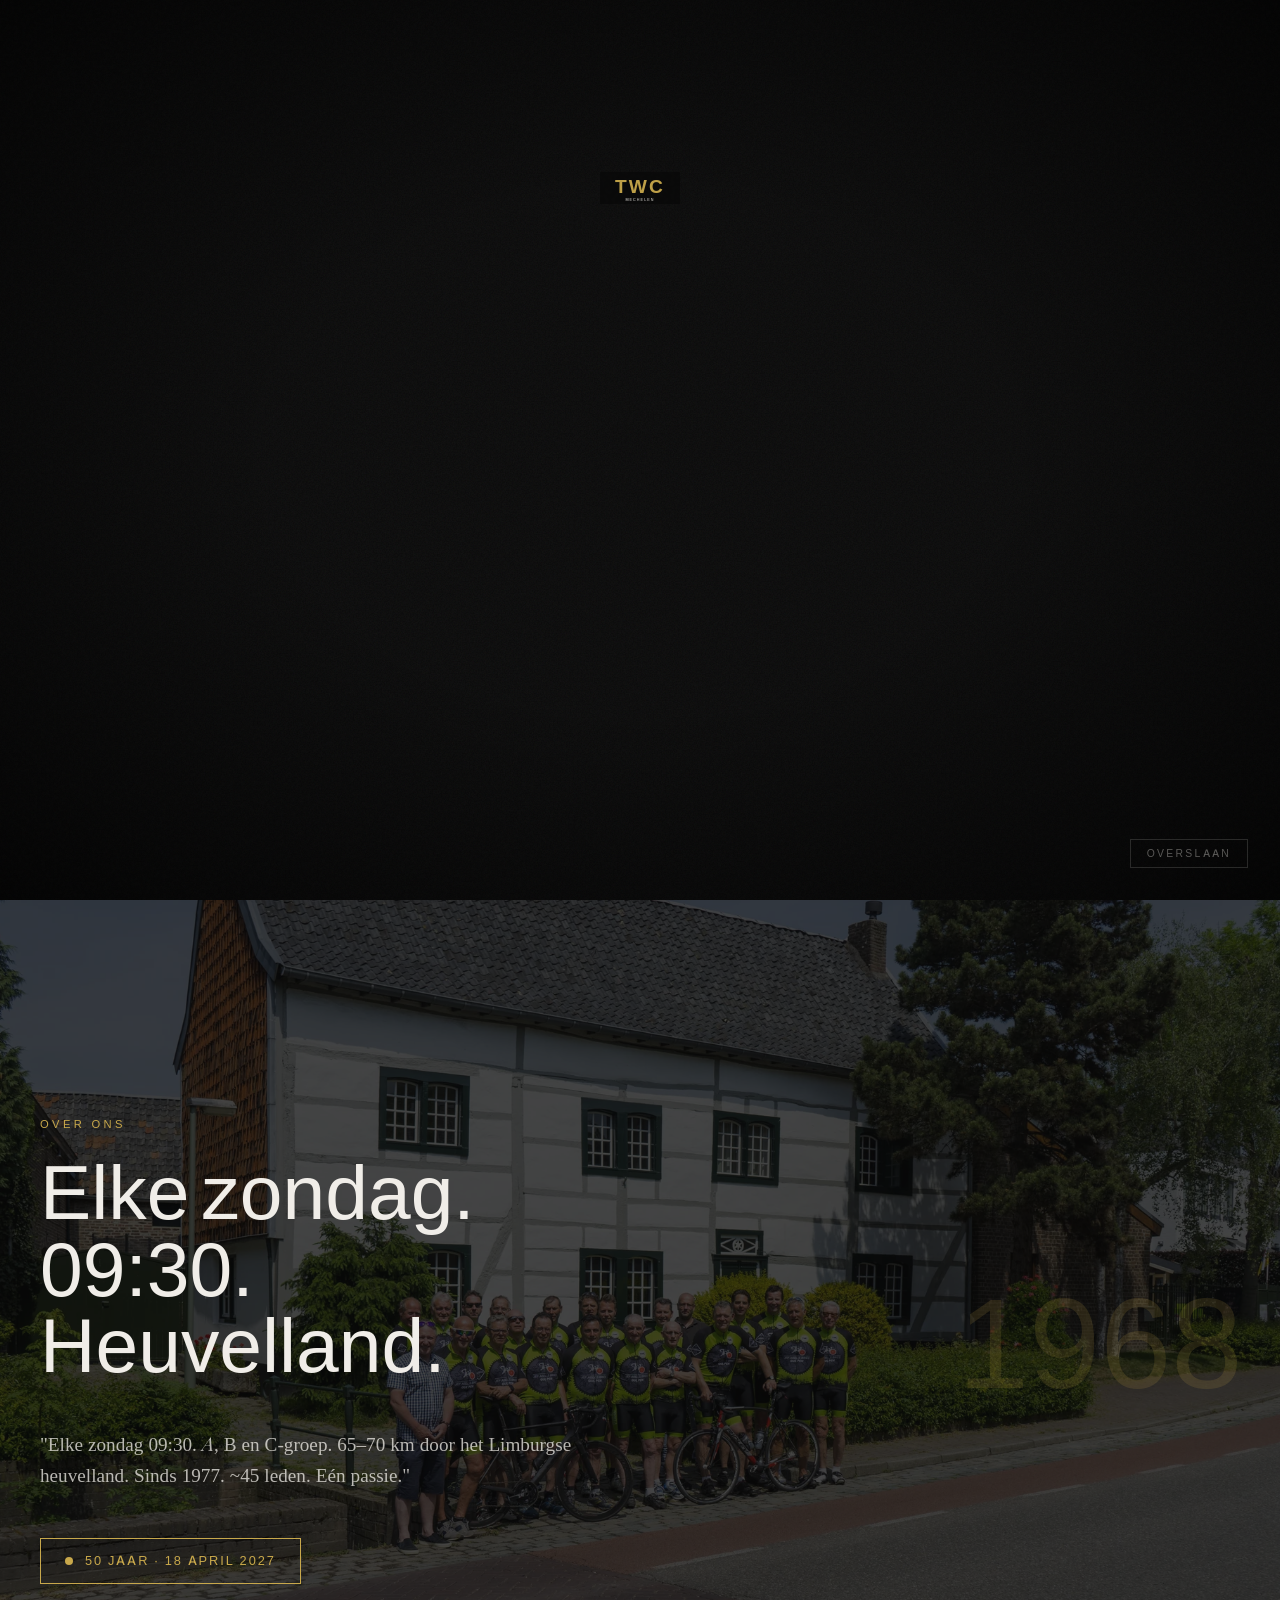
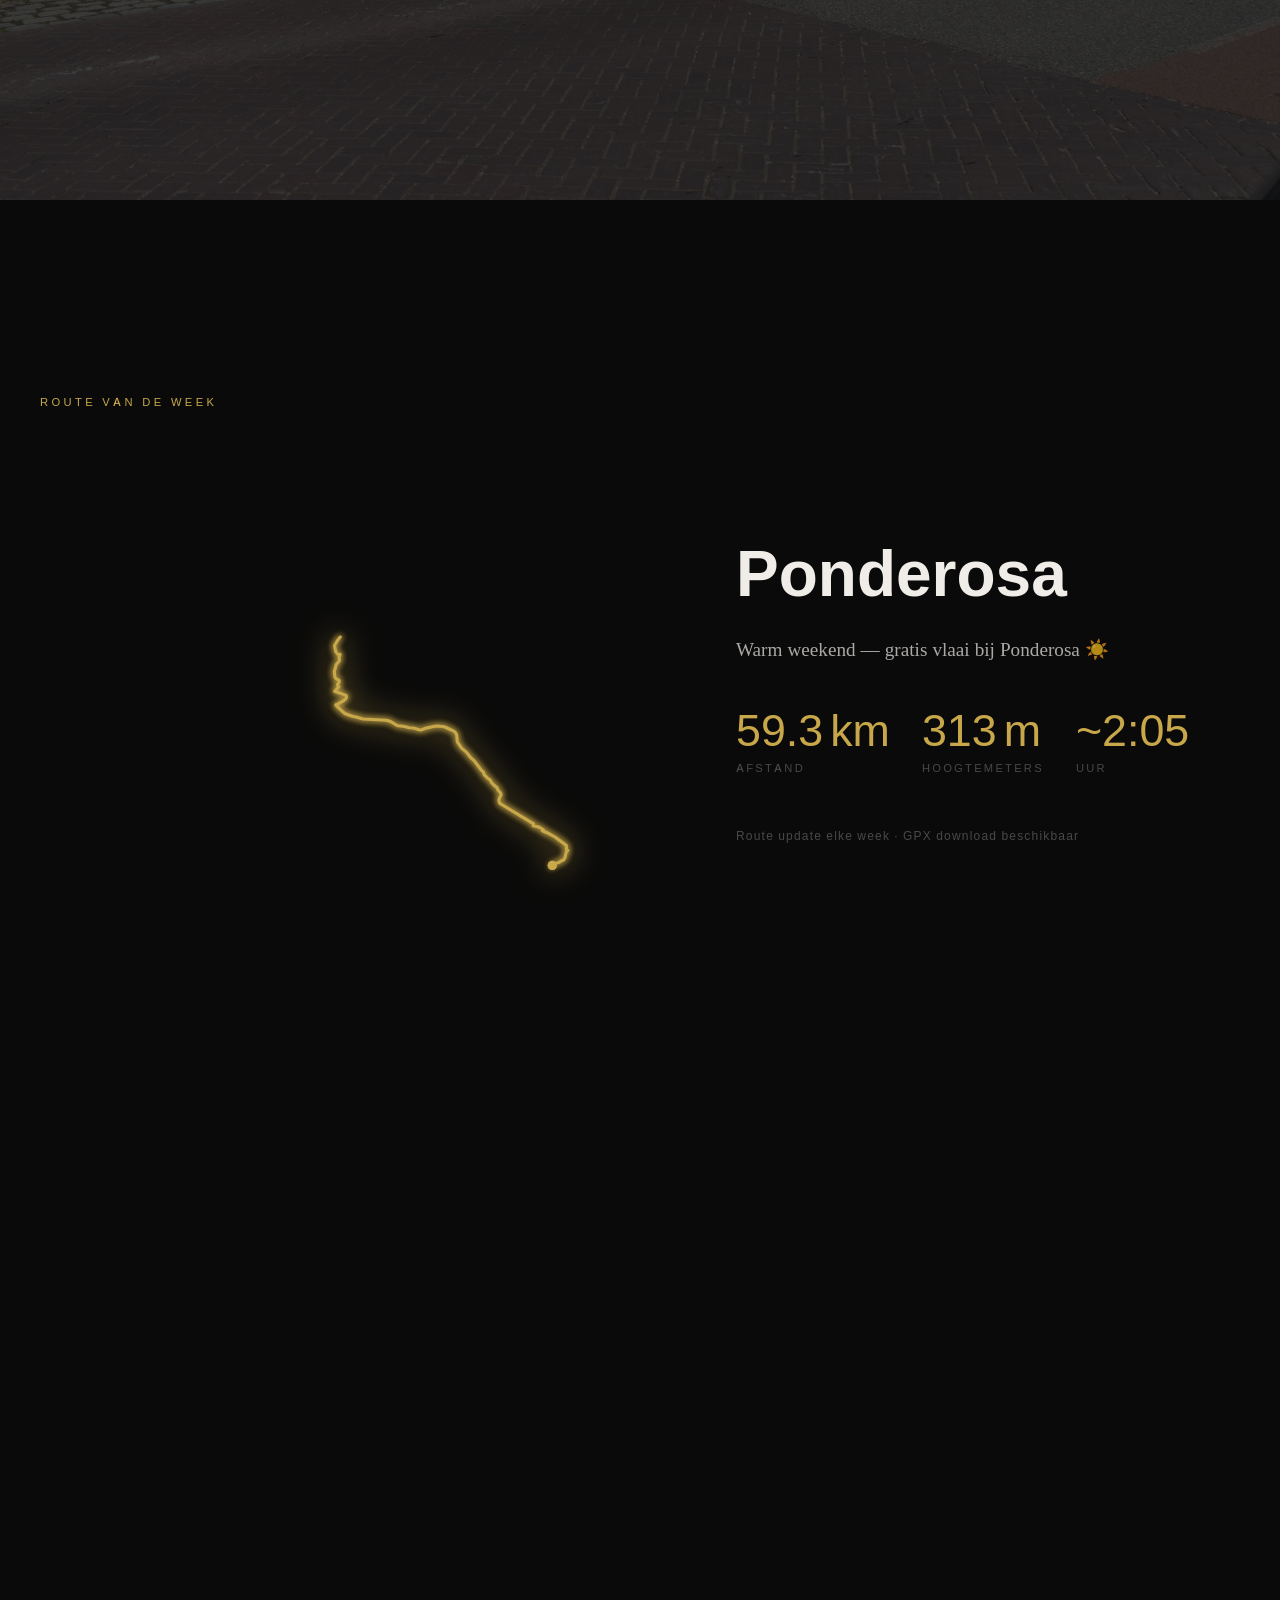
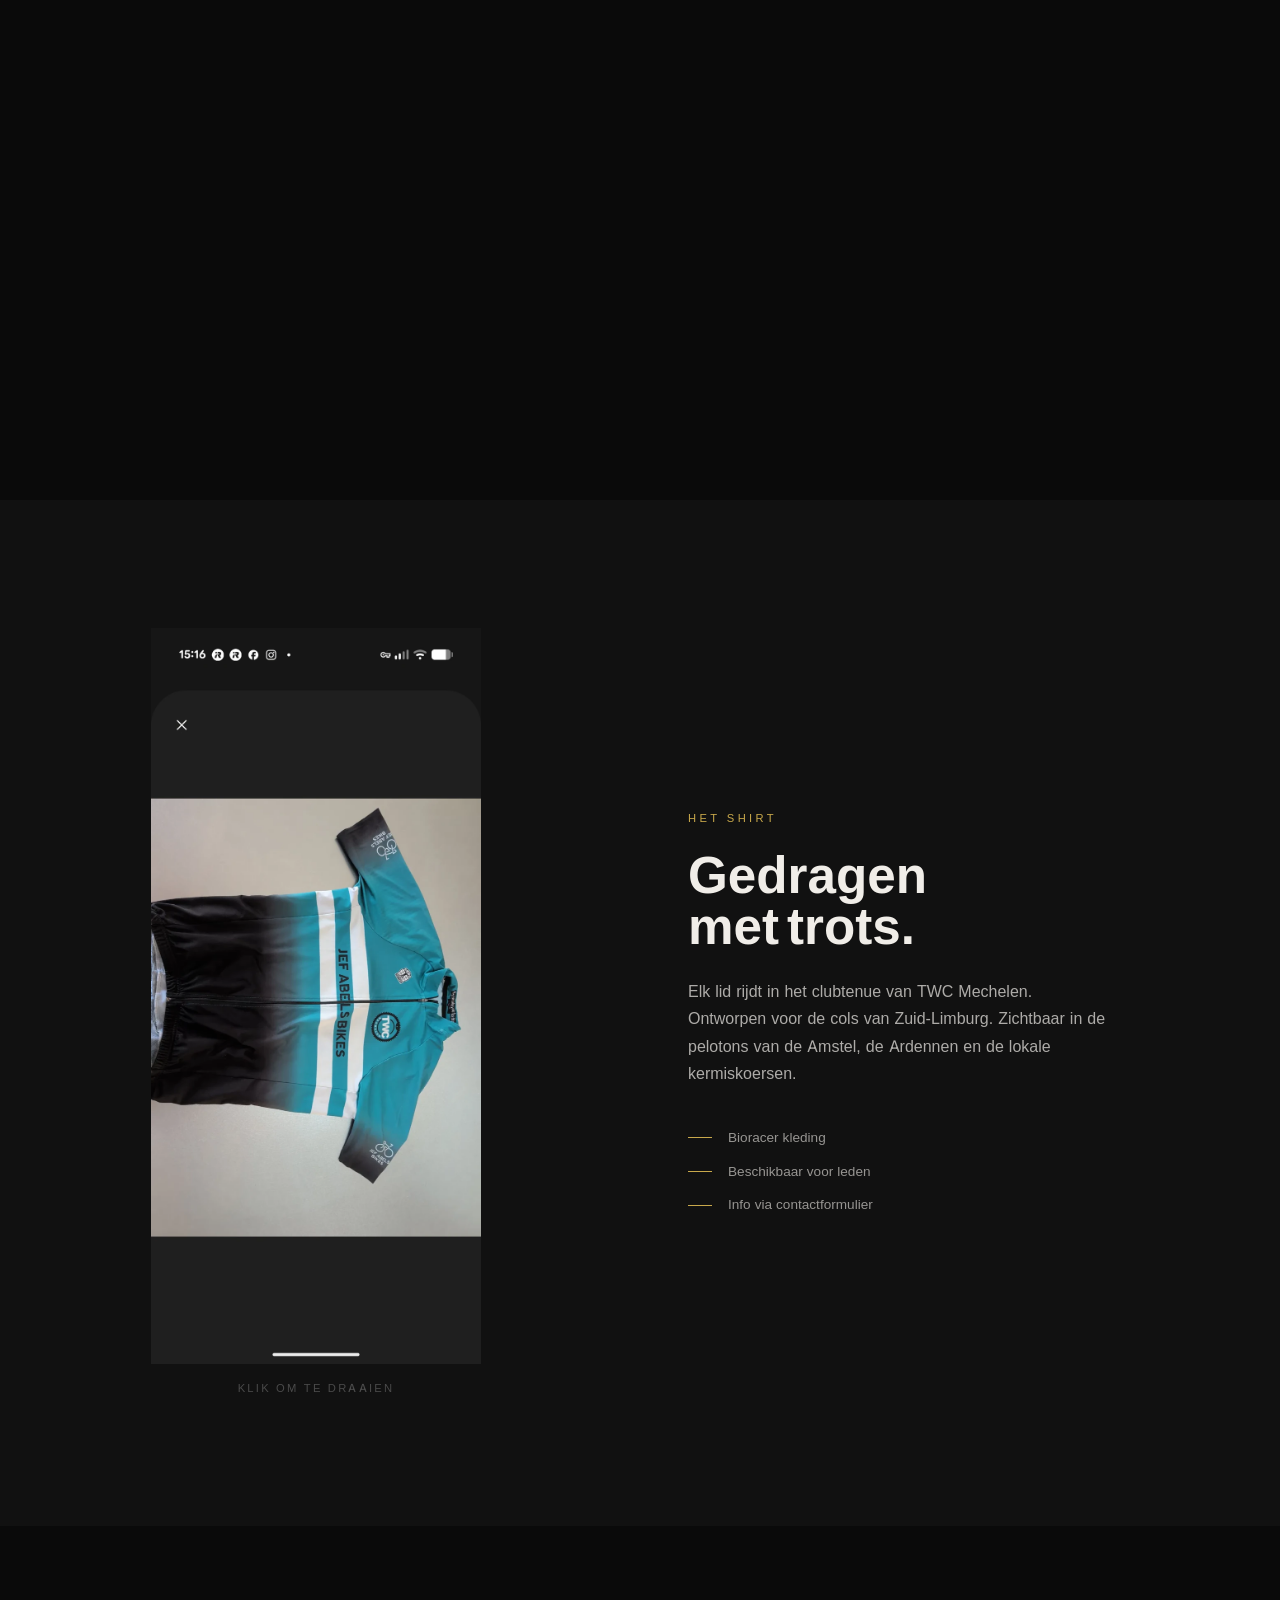
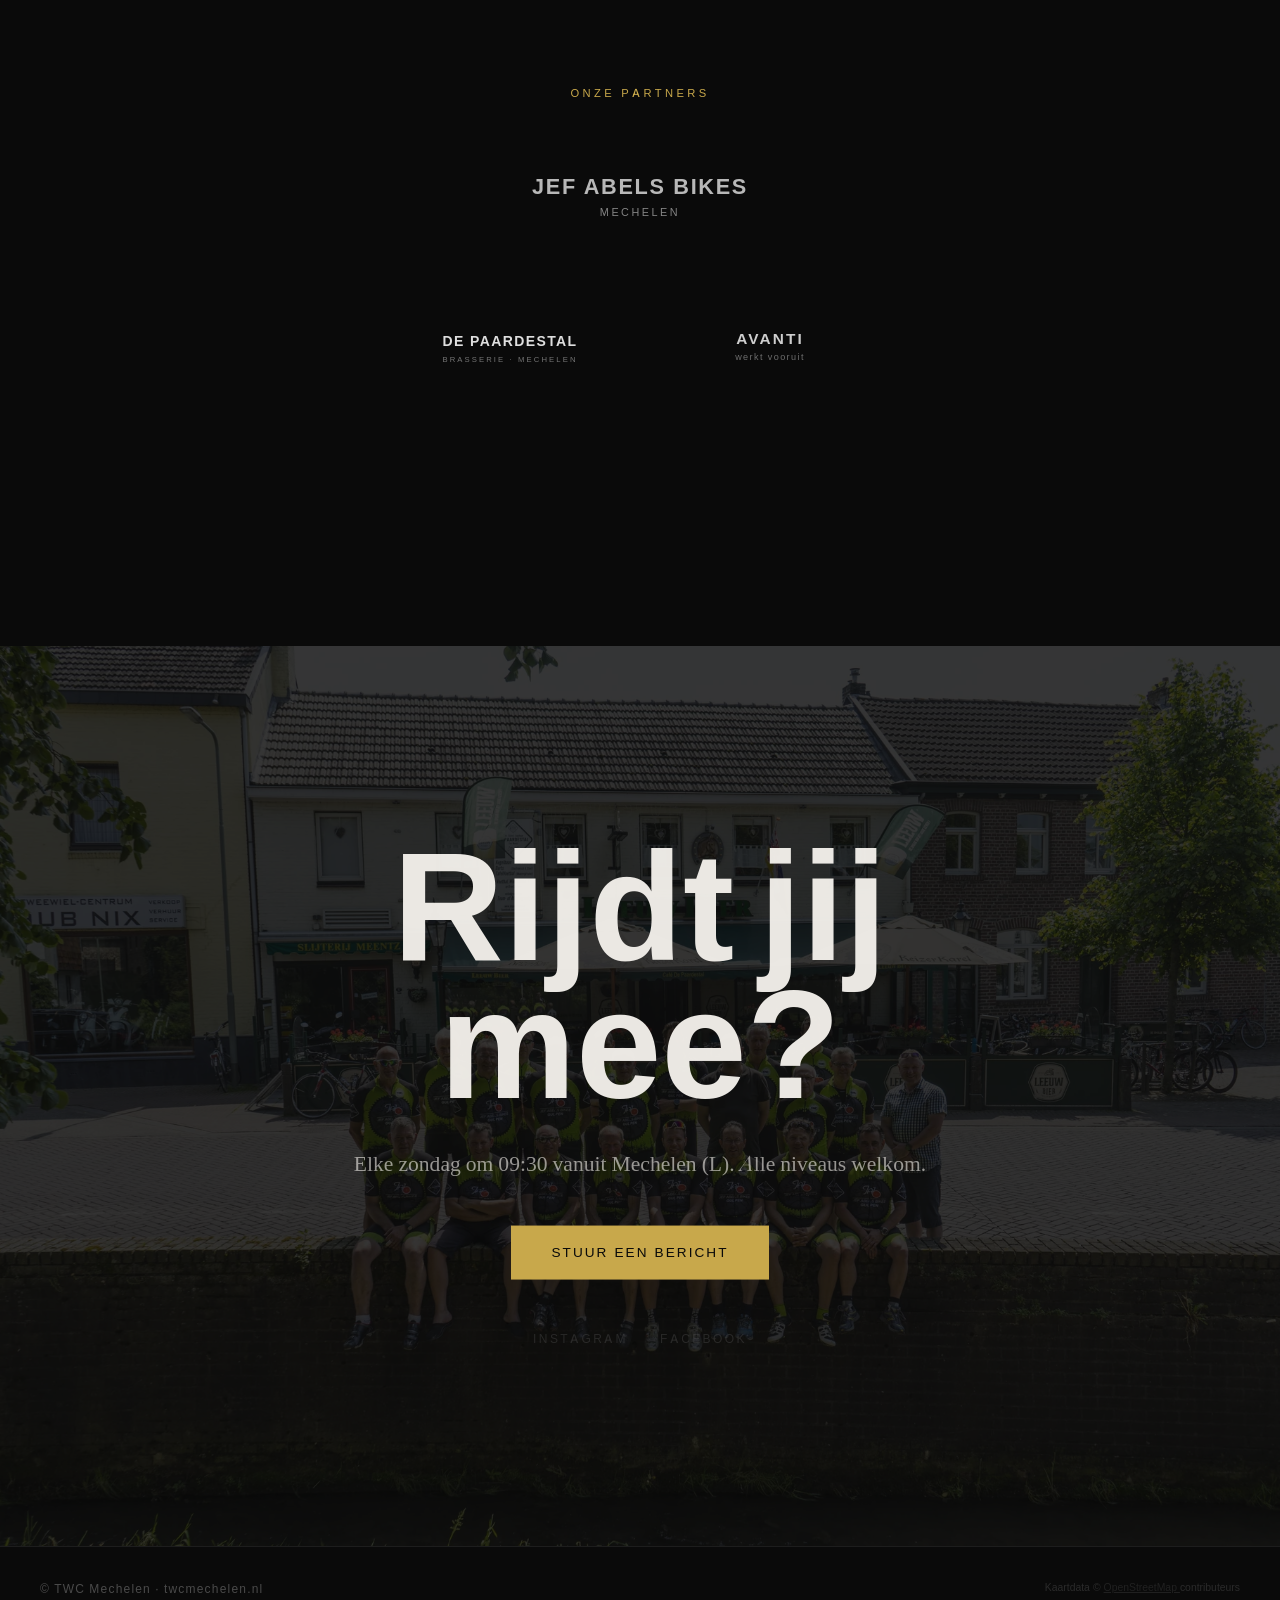
<file: index.html>
<!DOCTYPE html>
<html lang="nl">
<head>
  <meta charset="UTF-8" />
  <meta name="viewport" content="width=device-width, initial-scale=1.0" />
  <meta name="description" content="TWC Mechelen — Wielersportclub uit Zuid-Limburg. Elke zondag 09:30. Opgericht 1977. Rijdt jij mee?" />
  <meta property="og:title" content="TWC Mechelen" />
  <meta property="og:description" content="Elke zondag. 09:30. A, B en C-groep. 65–70 km door het Limburgse heuvelland. Sinds 1977." />
  <meta property="og:image" content="assets/media/hero-poster.webp" />
  <meta property="og:type" content="website" />
  <title>TWC Mechelen</title>

  <!-- Favicon (SVG inline) -->
  <link rel="icon" href="data:image/svg+xml,<svg xmlns='http://www.w3.org/2000/svg' viewBox='0 0 100 100'><rect width='100' height='100' fill='%230A0A0A'/><text y='.9em' font-size='80' x='50%' dominant-baseline='middle' text-anchor='middle' fill='%23C8A84B'>T</text></svg>" />

  <!-- Stylesheets -->
  <link rel="stylesheet" href="assets/css/style.css" />
  <link rel="stylesheet" href="assets/css/animations.css" />
</head>
<body>

  <!-- ============================================================
       INTRO OVERLAY — content zit HIER (boven hero, z-index 1000)
       ============================================================ -->
  <div id="intro-overlay" aria-hidden="true">
    <div id="intro-inner">
      <img id="intro-logo"
           src="assets/media/twc-logo.svg"
           alt=""
           width="100" height="40" />
      <div id="intro-title">
        <span id="intro-twc">TWC</span>
        <span id="intro-mechelen">MECHELEN</span>
      </div>
      <p id="intro-tagline-text">Zuid-Limburg &middot; Sinds 1977</p>
    </div>
    <button id="intro-skip" aria-label="Intro overslaan">Overslaan</button>
  </div>

  <!-- ============================================================
       SECTIE 1: HERO
       ============================================================ -->
  <section id="hero" aria-label="Hero">
    <video
      id="hero-video"
      autoplay
      muted
      loop
      playsinline
      preload="none"
      poster="assets/media/hero-poster.webp"
      aria-hidden="true"
    >
      <source src="assets/media/hero-video.mp4" type="video/mp4" />
    </video>

    <div id="hero-video-overlay"></div>

    <div id="hero-content">
      <img
        id="hero-logo"
        src="assets/media/twc-logo.svg"
        alt="TWC Mechelen logo"
        width="120"
        height="48"
      />

      <h1 class="hero-title">
        <span class="line-twc">TWC</span>
        <span class="line-mechelen">MECHELEN</span>
      </h1>

      <p class="hero-tagline">Zuid-Limburg · Sinds 1977</p>
    </div>

    <div class="hero-main-sponsor">
      Hoofdsponsor: <span>JEF ABELS BIKES</span>
    </div>

    <div class="scroll-indicator" aria-hidden="true">
      <span>Scroll</span>
      <div class="scroll-chevron"></div>
    </div>
  </section>

  <!-- ============================================================
       SECTIE 2: OVER ONS
       ============================================================ -->
  <section id="over-ons" aria-label="Over ons">
    <div class="over-ons-bg" role="img" aria-label="TWC Mechelen in actie"></div>

    <div class="over-ons-inner">
      <p class="section-label">Over ons</p>

      <div class="over-ons-text-lines" aria-hidden="true">
        <span class="text-line">Elke zondag.</span>
        <span class="text-line">09:30.</span>
        <span class="text-line">Heuvelland.</span>
      </div>

      <p class="over-ons-copy">
        "Elke zondag 09:30. A, B en C-groep. 65–70 km door het Limburgse heuvelland.
        Sinds 1977. ~45 leden. Eén passie."
      </p>

      <div class="jubileum-badge">
        <span class="badge-pulse" aria-hidden="true"></span>
        50 jaar · 18 april 2027
      </div>

      <span class="counter-1977" aria-hidden="true">1977</span>
    </div>
  </section>

  <!-- ============================================================
       SECTIE 3: DE ROUTE
       ============================================================ -->
  <section id="de-route" aria-label="Route van de week">
    <div class="route-inner">
      <div class="route-left">
        <p class="section-label">Route van de week</p>
        <div class="route-svg-container" role="img" aria-label="Routekaart">
          <p style="color:var(--color-muted);font-size:0.8rem;padding:1rem">
            Route wordt geladen&hellip;
          </p>
        </div>
      </div>

      <div class="route-right">
        <h2 class="route-naam">&ndash;</h2>
        <p class="route-vibe">&ndash;</p>

        <div class="route-stats">
          <div class="stat-item">
            <span class="stat-value stat-km">&ndash;</span>
            <span class="stat-label">Afstand</span>
          </div>
          <div class="stat-item">
            <span class="stat-value stat-hoogte">&ndash;</span>
            <span class="stat-label">Hoogtemeters</span>
          </div>
          <div class="stat-item">
            <span class="stat-value">~2:05</span>
            <span class="stat-label">Uur</span>
          </div>
        </div>

        <p class="route-update-info">
          Route update elke week &middot; GPX download beschikbaar
        </p>
      </div>
    </div>
  </section>

  <!-- ============================================================
       SECTIE 4: HET SHIRT
       ============================================================ -->
  <section id="het-shirt" aria-label="Het shirt">
    <div class="shirt-inner">
      <div class="shirt-visual">
        <div class="shirt-card" role="button" aria-label="Klik om shirt om te draaien" tabindex="0">
          <div class="shirt-face">
            <picture>
              <source srcset="assets/media/jersey-front.webp" type="image/webp" />
              <img
                src="assets/media/jersey-front.png"
                alt="TWC Mechelen shirt voorkant"
                loading="lazy"
              />
            </picture>
          </div>
          <div class="shirt-back">
            <picture>
              <source srcset="assets/media/jersey-back.webp" type="image/webp" />
              <img
                src="assets/media/jersey-back.png"
                alt="TWC Mechelen shirt achterkant"
                loading="lazy"
              />
            </picture>
          </div>
        </div>
        <p class="shirt-flip-hint">Klik om te draaien</p>
      </div>

      <div class="shirt-right">
        <p class="section-label">Het shirt</p>
        <h2 class="shirt-title">Gedragen<br />met trots.</h2>
        <p class="shirt-copy">
          Elk lid rijdt in het clubtenue van TWC Mechelen. Ontworpen voor de cols
          van Zuid-Limburg. Zichtbaar in de pelotons van de Amstel, de Ardennen
          en de lokale kermiskoersen.
        </p>
        <div class="shirt-detail">
          <span class="shirt-detail-item">Bioracer kleding</span>
          <span class="shirt-detail-item">Beschikbaar voor leden</span>
          <span class="shirt-detail-item">Info via contactformulier</span>
        </div>
      </div>
    </div>
  </section>

  <!-- ============================================================
       SECTIE 5: SPONSORS
       ============================================================ -->
  <section id="sponsors" aria-label="Sponsors">
    <div class="sponsors-inner">
      <p class="section-label" style="text-align:center;margin-bottom:3rem">
        Onze partners
      </p>

      <!-- Gold tier -->
      <div class="sponsors-gold">
        <a
          href="#"
          class="sponsor-item sponsor-gold-item"
          aria-label="Jef Abels Bikes — hoofdsponsor"
          target="_blank"
          rel="noopener noreferrer"
        >
          <img
            src="assets/media/sponsor-gold.svg"
            alt="Jef Abels Bikes"
            width="300"
            height="90"
            loading="lazy"
          />
          <span class="sponsor-tooltip">Fietsenspeciaalzaak &middot; Mechelen</span>
        </a>
      </div>

      <!-- Silver tier -->
      <div class="sponsors-silver">
        <a
          href="#"
          class="sponsor-item sponsor-silver-item"
          aria-label="De Paardestal"
          target="_blank"
          rel="noopener noreferrer"
        >
          <img
            src="assets/media/sponsor-silver-1.svg"
            alt="De Paardestal"
            width="200"
            height="70"
            loading="lazy"
          />
          <span class="sponsor-tooltip">Brasserie &middot; Mechelen</span>
        </a>

        <a
          href="#"
          class="sponsor-item sponsor-silver-item"
          aria-label="Avanti werkt vooruit"
          target="_blank"
          rel="noopener noreferrer"
        >
          <img
            src="assets/media/sponsor-silver-2.svg"
            alt="Avanti werkt vooruit"
            width="200"
            height="70"
            loading="lazy"
          />
          <span class="sponsor-tooltip">Avanti werkt vooruit</span>
        </a>
      </div>
    </div>
  </section>

  <!-- ============================================================
       SECTIE 6: CONTACT / MEEDOEN
       ============================================================ -->
  <section id="contact" aria-label="Meedoen">
    <div class="contact-bg" role="img" aria-label="TWC Mechelen groepsfoto"></div>

    <div class="contact-inner">
      <h2 class="contact-headline">Rijdt jij<br />mee?</h2>

      <p class="contact-sub">
        Elke zondag om 09:30 vanuit Mechelen (L). Alle niveaus welkom.
      </p>

      <a
        href="mailto:info@twcmechelen.nl"
        class="contact-cta"
        aria-label="Stuur ons een e-mail"
      >
        Stuur een bericht
      </a>

      <div class="contact-socials">
        <a
          href="https://www.instagram.com/twc_mechelen"
          class="social-link"
          target="_blank"
          rel="noopener noreferrer"
          aria-label="TWC Mechelen op Instagram"
        >
          Instagram
        </a>
        <a
          href="https://www.facebook.com/twcmechelen"
          class="social-link"
          target="_blank"
          rel="noopener noreferrer"
          aria-label="TWC Mechelen op Facebook"
        >
          Facebook
        </a>
      </div>
    </div>
  </section>

  <!-- ============================================================
       FOOTER
       ============================================================ -->
  <footer>
    <div class="footer-inner">
      <span class="footer-copy">&copy; TWC Mechelen &middot; twcmechelen.nl</span>
      <span class="footer-osm">
        Kaartdata &copy;
        <a href="https://www.openstreetmap.org/copyright" target="_blank" rel="noopener">
          OpenStreetMap
        </a>
        contributeurs
      </span>
    </div>
  </footer>

  <!-- ============================================================
       SCRIPTS — volgorde per SKILL.md
       ============================================================ -->
  <script src="assets/vendor/lenis.min.js"></script>
  <script src="assets/vendor/gsap.min.js"></script>
  <script src="assets/vendor/ScrollTrigger.min.js"></script>
  <script src="assets/js/intro.js"></script>
  <script src="assets/js/scrollmap.js"></script>
  <script src="assets/js/main.js"></script>

</body>
</html>
</file>
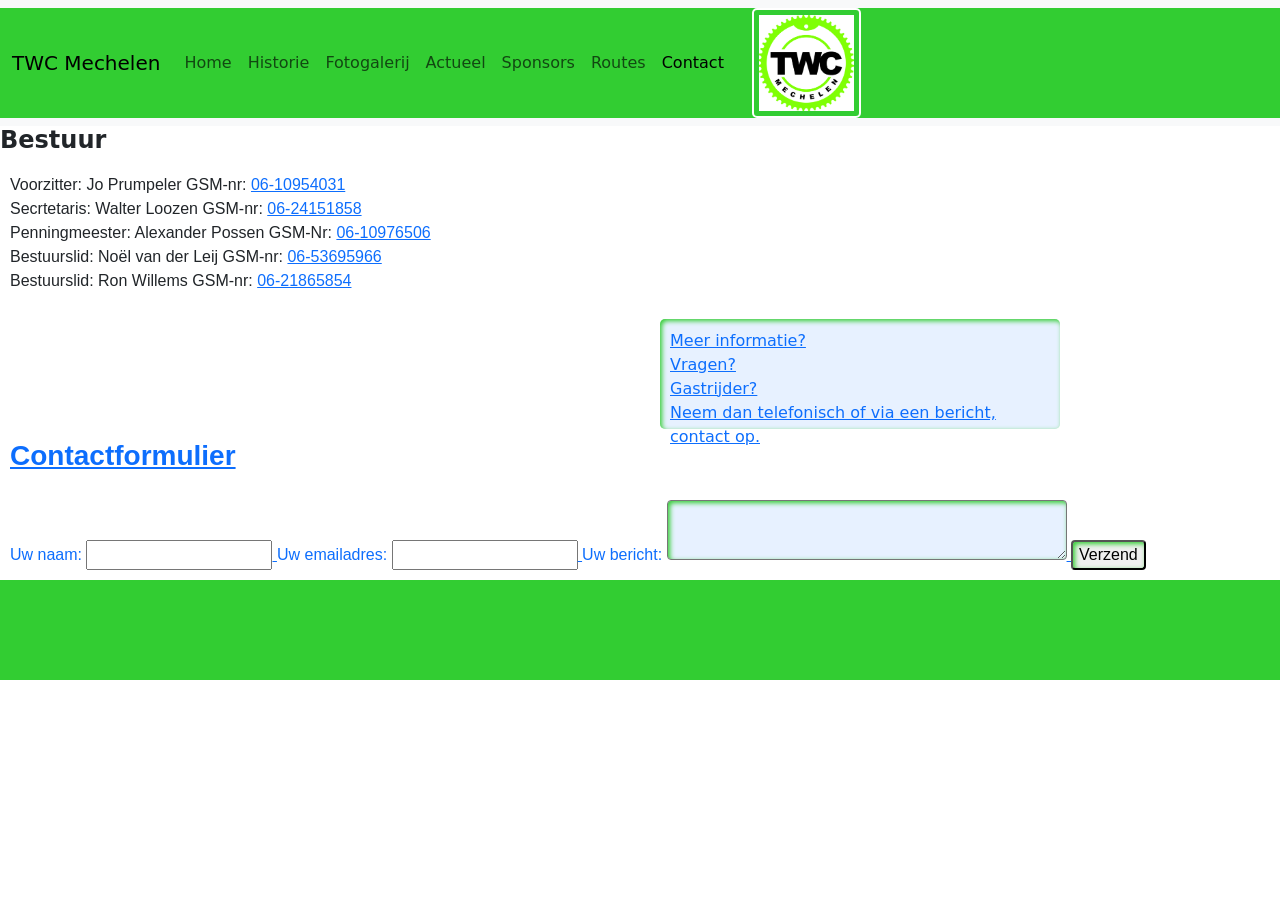
<file: contact.html>
<!doctype html>
<html lang="nl">

<head>
  <!-- Required meta tags -->
  <meta charset="utf-8">
  <meta name="viewport" content="width=device-width, initial-scale=1">

  <!-- Bootstrap CSS -->
  <link href="https://cdn.jsdelivr.net/npm/bootstrap@5.0.2/dist/css/bootstrap.min.css" rel="stylesheet"
    integrity="sha384-EVSTQN3/azprG1Anm3QDgpJLIm9Nao0Yz1ztcQTwFspd3yD65VohhpuuCOmLASjC" crossorigin="anonymous">
  <style>
    .h3 {
      font-family: 'Gill Sans', sans-serif;
      padding: 10px;
    }

    img {
      float: left;
      margin-left: 20px;
      width: 55%;
      border-radius: 5px;
      border: 2px solid white;
      padding: 5px;
    }

    .p {
      font-family: 'Gill Sans', sans-serif;
      font-size: 16px;
      padding: 10px;
    }

    form {
      font-family: 'Gill Sans', sans-serif;
      font-size: 16px;
      padding: 10px;
    }

    /* Animatiecodes */
    @keyframes beweging {
      0% {
        left: 0px;
      }

      100% {
        left: 660px;
        background-color: #e7f1ff;
      }
    }

    #discobal {
      width: 400px;
      height: 110px;
      padding: 10px;
      border-radius: 5px;
      background: limegreen;
      position: relative;
      animation-name: beweging;
      animation-duration: 10s;
      animation-iteration-count: 1;
      animation-delay: 5s;
      animation-fill-mode: forwards;
      box-sizing: border-box;
      box-shadow: inset 2px 2px 5px limegreen;
    }

    input[type="text"],
    textarea,
    select,
    button {
      border-radius: 4px;
      box-sizing: border-box;
      box-shadow: inset 2px 2px 5px limegreen;
    }

    textarea {
      width: 400px;
      background-color: #e7f1ff;
      padding: 5px 4px;
    }

    button:active {
      background-color: limegreen;
      color: white;
      border-radius: 4px;
      box-shadow: inset 2px 2px 5px blue;
    }

    footer {
      background-color: limegreen;
      height: 100px;
      padding: 10px;
    }
  </style>
  <title>TWC Mechelen</title>
</head>

<body>
  <nav class="navbar navbar-expand-lg navbar-info bg-light">
    <div class="container-fluid" style="background-color:limegreen">
      <a class="navbar-brand" href="#">TWC Mechelen</a>
      <button class="navbar-toggler" type="button" data-bs-toggle="collapse" data-bs-target="#navbarNav"
        aria-controls="navbarNav" aria-expanded="false" aria-label="Toggle navigation">
        <span class="navbar-toggler-icon"></span>
      </button>
      <div class="collapse navbar-collapse" id="navbarNav">
        <ul class="navbar-nav">
          <li class="nav-item">
            <a class="nav-link" href="index.html">Home</a>
          </li>
          <li class="nav-item">
            <a class="nav-link" href="historie.html">Historie</a>
          </li>
          <li class="nav-item">
            <a class="nav-link" href="fotogalerij.html">Fotogalerij</a>
          </li>
          <li class="nav-item">
            <a class="nav-link" href="actueel.html">Actueel</a>
          </li>
          <li class="nav-item">
            <a class="nav-link" href="sponsors.html">Sponsors</a>
          </li>
          <li class="nav-item">
            <a class="nav-link" href="routes.html">Routes</a>
          </li>
          <li class="nav-item">
            <a class="nav-link active" aria-current="page" href="contact.html">Contact</a>
          </li>
        </ul>
        <img src="Logo TWC 2017.jpg" alt="logo" style="width: 10%;">
      </div>
    </div>
  </nav>
  <h4 class="h4"><b>Bestuur</b></h4>
  <p class="p">Voorzitter: Jo Prumpeler GSM-nr: <a href="tel:+31610954031">06-10954031</a><br>
    Secrtetaris: Walter Loozen GSM-nr: <a href="tel:+31624151858">06-24151858</a><br>
    Penningmeester: Alexander Possen GSM-Nr: <a href="tel:+31610976506">06-10976506</a><br>
    Bestuurslid: Noël van der Leij GSM-nr: <a href="tel:+31653695966">06-53695966</a><br>
    Bestuurslid: Ron Willems GSM-nr: <a href="tel:+316218655854">06-21865854</p>
  <div id="discobal">
    <p>Meer informatie?<br>Vragen?<br>Gastrijder?<br>Neem dan telefonisch of via een bericht, contact op.</p>
  </div>
  <h3 class="h3"><b>Contactformulier</b></h3>
  <form id="contactform" action="https://formspree.io/f/xdovnrbo" method="POST">
    <label>
      Uw naam:
      <input type="naam" name="naam">
    </label>
    <label>
      Uw emailadres:
      <input type="email" name="email">
    </label>
    <input type="hidden" name="_subject" value="Website contact" />
    <label>
      Uw bericht:
      <textarea name="bericht"></textarea>
    </label>
    <input type="text" name="_gotcha" style="display:none" />
    <button type="submit">Verzend</button>
  </form>
  <footer></footer>
  <!-- Option 1: Bootstrap Bundle with Popper -->
  <script src="https://cdn.jsdelivr.net/npm/bootstrap@5.0.2/dist/js/bootstrap.bundle.min.js"
    integrity="sha384-MrcW6ZMFYlzcLA8Nl+NtUVF0sA7MsXsP1UyJoMp4YLEuNSfAP+JcXn/tWtIaxVXM"
    crossorigin="anonymous"></script>
</body>

</html>
</file>
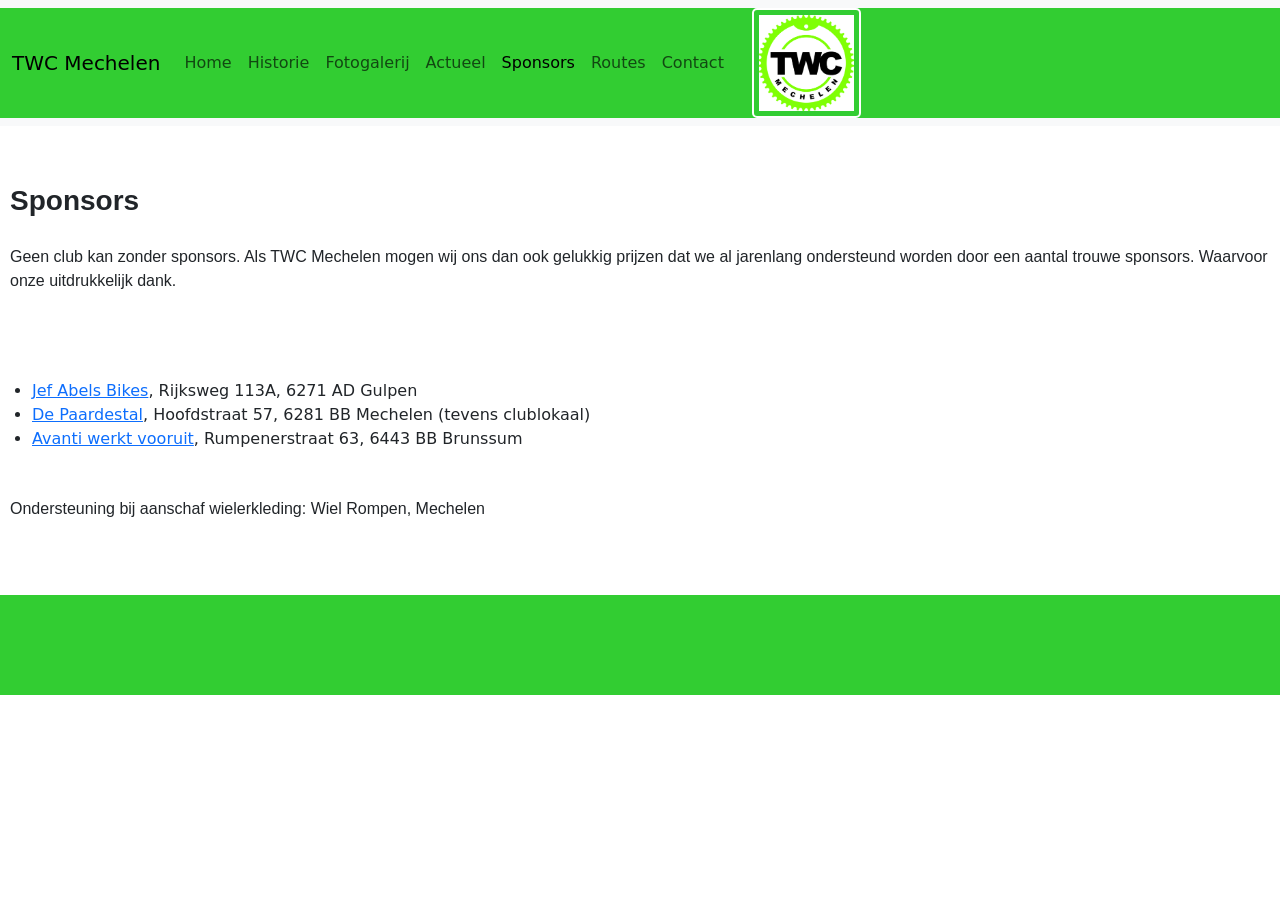
<file: sponsors.html>
<!doctype html>
<html lang="nl">
  <head>
    <!-- Required meta tags -->
    <meta charset="utf-8">
    <meta name="viewport" content="width=device-width, initial-scale=1">

    <!-- Bootstrap CSS -->
    <link href="https://cdn.jsdelivr.net/npm/bootstrap@5.0.2/dist/css/bootstrap.min.css" rel="stylesheet" integrity="sha384-EVSTQN3/azprG1Anm3QDgpJLIm9Nao0Yz1ztcQTwFspd3yD65VohhpuuCOmLASjC" crossorigin="anonymous">
    <style>
 h3{ 
   font-family: 'Gill Sans', sans-serif;
   padding: 10px;
    }
    img{
   float: left;
    margin-left: 20px;
    width: 55%;
    border-radius: 5px;
    border: 2px solid white;
    padding: 5px;
    }
  p{
    font-family: 'Gill Sans', sans-serif;
    font-size: 16px;
    padding: 10px;
  } 
    footer{
      background-color: limegreen;
      height: 100px;
      padding: 10px;
    }
    </style>
    <title>TWC Mechelen</title>
  </head>
  <body>
    <nav class="navbar navbar-expand-lg navbar-info bg-light">
      <div class="container-fluid"  style="background-color:limegreen">
<a class="navbar-brand" href="#">TWC Mechelen</a>
<button
class="navbar-toggler"
type="button"
data-bs-toggle="collapse"
data-bs-target="#navbarNav"
aria-controls="navbarNav"
aria-expanded="false"
aria-label="Toggle navigation">
<span class="navbar-toggler-icon"></span>
</button>
<div class="collapse navbar-collapse" id="navbarNav">
<ul class="navbar-nav">
<li class="nav-item">
<a class="nav-link" href="index.html">Home</a>
</li> 
<li class="nav-item">
<a class="nav-link" href="historie.html">Historie</a>
</li>
<li class="nav-item">
<a class="nav-link" href="fotogalerij.html">Fotogalerij</a>
</li>
<li class="nav-item">
<a class="nav-link" href="actueel.html">Actueel</a>
</li>
<li class="nav-item">  
<a class="nav-link active" aria-current="page" href="sponsors.html">Sponsors</a>
</li>
<li class="nav-item">
<a class="nav-link" href="routes.html">Routes</a>
</li>
<li class="nav-item">
<a class="nav-link" href="contact.html">Contact</a>
</li>
</ul>
<img src="Logo TWC 2017.jpg" alt="logo" style="width: 10%;">
</div>
</div>
</nav>  
<br>
<br>
<h3><b>Sponsors</b></h3>
<p>Geen club kan zonder sponsors. Als TWC Mechelen mogen wij ons dan ook gelukkig prijzen dat we al jarenlang ondersteund worden door een aantal trouwe sponsors.
   Waarvoor onze uitdrukkelijk dank.
</p>
<br>
<ul>
<p>
<li>
<a href="https://www.jefabelsbikes.nl/">Jef Abels Bikes</a>, Rijksweg 113A, 6271 AD Gulpen
</li>
<li>
<a href ="https://depaardestal.nl/">De Paardestal</a>, Hoofdstraat 57, 6281 BB Mechelen (tevens clublokaal)
</li>
<li>
<a href="https://avantiwerkt.nl/">Avanti werkt vooruit</a>, Rumpenerstraat 63, 6443 BB Brunssum
</li></P>
</ul>
<p>Ondersteuning bij aanschaf wielerkleding: Wiel Rompen, Mechelen</p>   
<br>
<br>
<footer></footer>
<!-- Option 1: Bootstrap Bundle with Popper -->
<script src="https://cdn.jsdelivr.net/npm/bootstrap@5.0.2/dist/js/bootstrap.bundle.min.js" integrity="sha384-MrcW6ZMFYlzcLA8Nl+NtUVF0sA7MsXsP1UyJoMp4YLEuNSfAP+JcXn/tWtIaxVXM" crossorigin="anonymous"></script>
</body>
</html>
</file>
<file: assets/css/style.css>
/* ============================================================
   TWC MECHELEN — MAIN STYLESHEET
   Apex Velodrome design system — dark, cinematic, gold
   ============================================================ */

/* --- Fonts (self-hosted) --- */
@font-face {
  font-family: 'Bebas Neue';
  src: url('../fonts/BebasNeue-Regular.woff2') format('woff2');
  font-weight: 400;
  font-display: swap;
}

@font-face {
  font-family: 'Inter';
  src: url('../fonts/Inter-Regular.woff2') format('woff2');
  font-weight: 400;
  font-display: swap;
}

@font-face {
  font-family: 'Inter';
  src: url('../fonts/Inter-Medium.woff2') format('woff2');
  font-weight: 500;
  font-display: swap;
}

@font-face {
  font-family: 'Playfair Display';
  src: url('../fonts/PlayfairDisplay-Italic.woff2') format('woff2');
  font-weight: 400;
  font-style: italic;
  font-display: swap;
}

/* --- CSS Custom Properties --- */
:root {
  --color-black:  #0A0A0A;
  --color-dark:   #111111;
  --color-accent: #C8A84B;
  --color-white:  #F0EDE8;
  --color-muted:  #4A4A4A;
  --color-glow:   rgba(200, 168, 75, 0.4);

  --font-display: 'Bebas Neue', sans-serif;
  --font-body:    'Inter', sans-serif;
  --font-accent:  'Playfair Display', serif;

  --section-pad: clamp(80px, 10vw, 160px);
  --max-width:   1200px;
}

/* --- Reset --- */
*, *::before, *::after {
  box-sizing: border-box;
  margin: 0;
  padding: 0;
}

html {
  scroll-behavior: auto; /* Lenis handles smooth scroll */
}

body {
  background-color: var(--color-black);
  color: var(--color-white);
  font-family: var(--font-body);
  font-size: 1rem;
  line-height: 1.6;
  overflow-x: hidden;
}

img, video {
  display: block;
  max-width: 100%;
}

a {
  color: inherit;
  text-decoration: none;
}

/* --- Grain overlay (global) --- */
body::before {
  content: '';
  position: fixed;
  inset: 0;
  background-image: url("data:image/svg+xml,%3Csvg viewBox='0 0 256 256' xmlns='http://www.w3.org/2000/svg'%3E%3Cfilter id='noise'%3E%3CfeTurbulence type='fractalNoise' baseFrequency='0.9' numOctaves='4' stitchTiles='stitch'/%3E%3C/filter%3E%3Crect width='100%25' height='100%25' filter='url(%23noise)' opacity='0.04'/%3E%3C/svg%3E");
  pointer-events: none;
  z-index: 9999;
  opacity: 0.35;
}

/* ============================================================
   SECTION 1: HERO
   ============================================================ */
#hero {
  position: relative;
  height: 100vh;
  min-height: 600px;
  overflow: hidden;
  display: flex;
  align-items: center;
  justify-content: center;
}

#hero-video {
  position: absolute;
  inset: 0;
  width: 100%;
  height: 100%;
  object-fit: cover;
  z-index: 0;
}

#hero-video-overlay {
  position: absolute;
  inset: 0;
  background: linear-gradient(
    to bottom,
    rgba(10,10,10,0.3) 0%,
    rgba(10,10,10,0.15) 50%,
    rgba(10,10,10,0.7) 100%
  );
  z-index: 1;
}

#hero-content {
  position: relative;
  z-index: 2;
  text-align: center;
  padding: 0 1.5rem;
}

#hero-logo {
  width: 120px;
  height: auto;
  margin: 0 auto 2rem;
  opacity: 0;
}

.hero-title {
  font-family: var(--font-display);
  font-size: clamp(3.5rem, 18vw, 16rem);
  line-height: 0.85;
  color: var(--color-white);
  letter-spacing: 0.02em;
  overflow: hidden;
}

.hero-title .line-twc {
  display: block;
  opacity: 0;
  transform: translateY(20px);
}

.hero-title .line-mechelen {
  display: block;
  opacity: 0;
  transform: translateX(60px);
  color: var(--color-accent);
}

.hero-tagline {
  font-family: var(--font-accent);
  font-size: clamp(1rem, 2vw, 1.4rem);
  color: var(--color-white);
  opacity: 0;
  margin-top: 1.5rem;
  letter-spacing: 0.15em;
}

.hero-main-sponsor {
  position: absolute;
  bottom: 5rem;
  left: 50%;
  transform: translateX(-50%);
  z-index: 2;
  font-family: var(--font-body);
  font-size: 0.7rem;
  font-weight: 500;
  letter-spacing: 0.2em;
  color: var(--color-muted);
  text-transform: uppercase;
  white-space: nowrap;
}

.hero-main-sponsor span {
  color: var(--color-accent);
}

/* Scroll indicator */
.scroll-indicator {
  position: absolute;
  bottom: 2rem;
  left: 50%;
  transform: translateX(-50%);
  z-index: 2;
  opacity: 0;
  display: flex;
  flex-direction: column;
  align-items: center;
  gap: 0.5rem;
}

.scroll-indicator span {
  font-size: 0.65rem;
  letter-spacing: 0.25em;
  color: var(--color-muted);
  text-transform: uppercase;
}

.scroll-chevron {
  width: 20px;
  height: 20px;
  border-right: 2px solid var(--color-accent);
  border-bottom: 2px solid var(--color-accent);
  transform: rotate(45deg);
  animation: chevron-bounce 1.6s ease-in-out infinite;
}

@keyframes chevron-bounce {
  0%, 100% { transform: rotate(45deg) translateY(0); opacity: 0.6; }
  50%       { transform: rotate(45deg) translateY(6px); opacity: 1; }
}

/* Intro overlay (shown during 8s intro, hidden after) */
#intro-overlay {
  position: fixed;
  inset: 0;
  background: var(--color-black);
  z-index: 1000;
  display: flex;
  align-items: center;
  justify-content: center;
}

/* Grain op de intro overlay */
#intro-overlay::before {
  content: '';
  position: absolute;
  inset: 0;
  background-image:
    url("data:image/svg+xml,%3Csvg xmlns='http://www.w3.org/2000/svg' width='300' height='300'%3E%3Cfilter id='n'%3E%3CfeTurbulence type='fractalNoise' baseFrequency='0.75' numOctaves='4' stitchTiles='stitch'/%3E%3C/filter%3E%3Crect width='300' height='300' filter='url(%23n)' opacity='0.08'/%3E%3C/svg%3E");
  pointer-events: none;
  opacity: 0.6;
  animation: grain-shift 0.15s steps(1) infinite;
}

@keyframes grain-shift {
  0%   { transform: translate(0,0); }
  25%  { transform: translate(-2px, 1px); }
  50%  { transform: translate(1px, -2px); }
  75%  { transform: translate(2px, 1px); }
  100% { transform: translate(-1px, 2px); }
}

/* Vignette randen */
#intro-overlay::after {
  content: '';
  position: absolute;
  inset: 0;
  background: radial-gradient(ellipse at center,
    transparent 40%,
    rgba(0,0,0,0.7) 100%);
  pointer-events: none;
}

#intro-inner {
  position: relative;
  z-index: 2;
  text-align: center;
  padding: 0 1.5rem;
}

#intro-logo {
  width: 80px;
  height: auto;
  margin: 0 auto 2.5rem;
  opacity: 0;
  transform: translateY(-16px);
}

#intro-title {
  font-family: var(--font-display);
  font-size: clamp(5rem, 18vw, 15rem);
  line-height: 0.85;
  letter-spacing: 0.02em;
}

#intro-twc {
  display: block;
  color: var(--color-white);
  opacity: 0;
  transform: translateY(30px);
}

#intro-mechelen {
  display: block;
  color: var(--color-accent);
  opacity: 0;
  transform: translateX(80px);
}

#intro-tagline-text {
  font-family: var(--font-accent);
  font-size: clamp(0.9rem, 1.8vw, 1.3rem);
  color: rgba(240, 237, 232, 0.65);
  margin-top: 1.75rem;
  letter-spacing: 0.18em;
  opacity: 0;
  transform: translateY(10px);
}

#intro-skip {
  position: absolute;
  bottom: 2rem;
  right: 2rem;
  z-index: 3;
  background: none;
  border: 1px solid rgba(240, 237, 232, 0.15);
  color: rgba(240, 237, 232, 0.35);
  padding: 0.45rem 1rem;
  font-family: var(--font-body);
  font-size: 0.65rem;
  font-weight: 500;
  letter-spacing: 0.22em;
  text-transform: uppercase;
  cursor: pointer;
  transition: color 0.3s ease, border-color 0.3s ease;
  opacity: 0;
  animation: skip-fadein 0.6s ease 2s forwards;
}

#intro-skip:hover {
  color: var(--color-white);
  border-color: rgba(240, 237, 232, 0.45);
}

@keyframes skip-fadein {
  to { opacity: 1; }
}

/* ============================================================
   SECTION 2: OVER ONS
   ============================================================ */
#over-ons {
  position: relative;
  padding: var(--section-pad) 1.5rem;
  overflow: hidden;
  min-height: 100vh;
  display: flex;
  align-items: center;
}

.over-ons-bg {
  position: absolute;
  inset: 0;
  background-image: url('../media/groepsfoto-1.webp');
  background-size: cover;
  background-position: center;
  transform-origin: center;
  will-change: transform;
}

.over-ons-bg::after {
  content: '';
  position: absolute;
  inset: 0;
  background: rgba(10, 10, 10, 0.75);
}

.over-ons-inner {
  position: relative;
  z-index: 1;
  max-width: var(--max-width);
  margin: 0 auto;
  width: 100%;
}

.section-label {
  font-family: var(--font-body);
  font-size: 0.7rem;
  font-weight: 500;
  letter-spacing: 0.3em;
  text-transform: uppercase;
  color: var(--color-accent);
  margin-bottom: 1.5rem;
  opacity: 0;
  transform: translateY(20px);
}

.over-ons-text-lines {
  overflow: hidden;
}

.text-line {
  font-family: var(--font-display);
  font-size: clamp(2.5rem, 6vw, 5rem);
  line-height: 1;
  color: var(--color-white);
  display: block;
  opacity: 0;
  transform: translateY(40px);
}

.over-ons-copy {
  max-width: 600px;
  font-family: var(--font-accent);
  font-size: clamp(1rem, 1.5vw, 1.25rem);
  color: rgba(240, 237, 232, 0.75);
  margin-top: 2.5rem;
  opacity: 0;
  transform: translateY(20px);
}

.jubileum-badge {
  display: inline-flex;
  align-items: center;
  gap: 0.75rem;
  margin-top: 3rem;
  padding: 0.75rem 1.5rem;
  border: 1px solid var(--color-accent);
  color: var(--color-accent);
  font-family: var(--font-body);
  font-size: 0.8rem;
  font-weight: 500;
  letter-spacing: 0.15em;
  text-transform: uppercase;
  opacity: 0;
  transform: translateY(20px);
}

.jubileum-badge .badge-pulse {
  width: 8px;
  height: 8px;
  border-radius: 50%;
  background: var(--color-accent);
  animation: pulse 2s ease-in-out infinite;
}

@keyframes pulse {
  0%, 100% { transform: scale(1); opacity: 1; }
  50%       { transform: scale(1.6); opacity: 0.5; }
}

.counter-1977 {
  font-family: var(--font-display);
  font-size: clamp(4rem, 10vw, 9rem);
  color: var(--color-accent);
  line-height: 1;
  opacity: 0.15;
  position: absolute;
  right: -0.02em;
  top: 50%;
  transform: translateY(-50%);
  user-select: none;
  pointer-events: none;
}

/* ============================================================
   SECTION 3: DE ROUTE
   ============================================================ */
#de-route {
  position: relative;
  padding: var(--section-pad) 1.5rem;
  background: var(--color-black);
}

.route-inner {
  max-width: var(--max-width);
  margin: 0 auto;
  display: grid;
  grid-template-columns: 55fr 45fr;
  gap: 5rem;
  align-items: center;
  min-height: calc(100vh - var(--section-pad) * 2);
}

.route-left {
  /* sticky handled by ScrollTrigger pin on .route-inner */
}

.route-svg-container {
  width: 100%;
  aspect-ratio: 4/3;
  position: relative;
  max-width: 640px;
}

.route-svg-container svg {
  width: 100%;
  height: 100%;
  filter: drop-shadow(0 0 16px rgba(200, 168, 75, 0.8));
  overflow: visible;
}

.route-right {
  padding-top: 10vh;
}

.route-naam {
  font-family: var(--font-display);
  font-size: clamp(3rem, 5vw, 4.5rem);
  line-height: 1;
  color: var(--color-white);
  opacity: 0;
  transform: translateY(30px);
}

.route-vibe {
  font-family: var(--font-accent);
  font-size: clamp(1rem, 1.5vw, 1.2rem);
  color: rgba(240, 237, 232, 0.7);
  margin-top: 1.5rem;
  opacity: 0;
  transform: translateY(20px);
}

.route-stats {
  display: flex;
  gap: 2rem;
  margin-top: 3rem;
  opacity: 0;
  transform: translateY(20px);
}

.stat-item {
  display: flex;
  flex-direction: column;
  gap: 0.25rem;
}

.stat-value {
  font-family: var(--font-display);
  font-size: clamp(2rem, 3.5vw, 3rem);
  color: var(--color-accent);
  line-height: 1;
}

.stat-label {
  font-size: 0.7rem;
  font-weight: 500;
  letter-spacing: 0.2em;
  text-transform: uppercase;
  color: var(--color-muted);
}

.route-update-info {
  margin-top: 3rem;
  font-size: 0.75rem;
  color: var(--color-muted);
  letter-spacing: 0.1em;
  opacity: 0;
}

/* ============================================================
   SECTION 4: HET SHIRT
   ============================================================ */
#het-shirt {
  position: relative;
  padding: var(--section-pad) 1.5rem;
  background: var(--color-dark);
  overflow: hidden;
  min-height: 100vh;
  display: flex;
  align-items: center;
}

.shirt-inner {
  max-width: var(--max-width);
  margin: 0 auto;
  display: grid;
  grid-template-columns: 1fr 1fr;
  gap: 6rem;
  align-items: center;
  width: 100%;
}

.shirt-visual {
  perspective: 1000px;
}

.shirt-card {
  position: relative;
  width: 100%;
  aspect-ratio: 3/4;
  transform-style: preserve-3d;
  transition: transform 0.6s ease;
  cursor: pointer;
}

.shirt-card.flipped {
  transform: rotateY(180deg);
}

.shirt-card:hover {
  transform: rotateY(15deg) scale(1.02);
}

.shirt-card.flipped:hover {
  transform: rotateY(195deg) scale(1.02);
}

.shirt-face, .shirt-back {
  position: absolute;
  inset: 0;
  backface-visibility: hidden;
  border-radius: 4px;
  overflow: hidden;
}

.shirt-face img, .shirt-back img {
  width: 100%;
  height: 100%;
  object-fit: contain;
  transform: scale(0.7) translateY(20px);
  filter: brightness(0.5);
  transition: none;
}

.shirt-back {
  transform: rotateY(180deg);
}

.shirt-flip-hint {
  text-align: center;
  margin-top: 1rem;
  font-size: 0.7rem;
  font-weight: 500;
  letter-spacing: 0.2em;
  text-transform: uppercase;
  color: var(--color-muted);
}

.shirt-right {
  opacity: 0;
  transform: translateX(-40px);
}

.shirt-title {
  font-family: var(--font-display);
  font-size: clamp(2.5rem, 4vw, 4rem);
  line-height: 1;
  color: var(--color-white);
}

.shirt-copy {
  margin-top: 1.5rem;
  font-size: 1rem;
  color: rgba(240, 237, 232, 0.7);
  max-width: 420px;
  line-height: 1.7;
}

.shirt-detail {
  margin-top: 2.5rem;
  display: flex;
  flex-direction: column;
  gap: 0.75rem;
}

.shirt-detail-item {
  display: flex;
  align-items: center;
  gap: 1rem;
  font-size: 0.85rem;
  color: rgba(240, 237, 232, 0.6);
}

.shirt-detail-item::before {
  content: '';
  display: block;
  width: 24px;
  height: 1px;
  background: var(--color-accent);
  flex-shrink: 0;
}

/* ============================================================
   SECTION 5: SPONSORS
   ============================================================ */
#sponsors {
  position: relative;
  padding: var(--section-pad) 1.5rem calc(var(--section-pad) * 1.8);
  background: var(--color-black);
  overflow: hidden;
  min-height: 80vh;
  display: flex;
  align-items: center;
}

.sponsors-inner {
  max-width: var(--max-width);
  margin: 0 auto;
}

.sponsors-gold {
  display: flex;
  justify-content: center;
  margin-bottom: 4rem;
}

.sponsors-silver {
  display: flex;
  justify-content: center;
  gap: 4rem;
  flex-wrap: wrap;
}

.sponsor-item {
  position: relative;
  display: flex;
  align-items: center;
  justify-content: center;
  cursor: pointer;
  transition: none;
}

.sponsor-item img {
  filter: grayscale(1) brightness(1.1);
  transition: filter 0.5s ease;
}

.sponsor-item:hover img {
  filter: grayscale(0) brightness(1.2);
}

.sponsor-gold-item img {
  height: 100px;
  width: auto;
}

.sponsor-silver-item img {
  height: 70px;
  width: auto;
}

.sponsor-tooltip {
  position: absolute;
  bottom: calc(100% + 12px);
  left: 50%;
  transform: translateX(-50%);
  background: var(--color-dark);
  border: 1px solid rgba(200, 168, 75, 0.2);
  padding: 0.6rem 1rem;
  white-space: nowrap;
  font-size: 0.75rem;
  color: var(--color-white);
  pointer-events: none;
  opacity: 0;
  transition: opacity 0.2s ease;
}

.sponsor-item:hover .sponsor-tooltip {
  opacity: 1;
}

/* ============================================================
   SECTION 6: CONTACT / MEEDOEN
   ============================================================ */
#contact {
  position: relative;
  padding: var(--section-pad) 1.5rem;
  min-height: 100vh;
  overflow: hidden;
  display: flex;
  align-items: center;
}

.contact-bg {
  position: absolute;
  inset: 0;
  background-image: url('../media/groepsfoto-2.webp');
  background-size: cover;
  background-position: center;
  will-change: transform;
}

.contact-bg::after {
  content: '';
  position: absolute;
  inset: 0;
  background: rgba(10, 10, 10, 0.82);
}

.contact-inner {
  position: relative;
  z-index: 1;
  max-width: var(--max-width);
  margin: 0 auto;
  text-align: center;
  width: 100%;
}

.contact-headline {
  font-family: var(--font-display);
  font-size: clamp(4rem, 12vw, 11rem);
  line-height: 0.9;
  color: var(--color-white);
  opacity: 0;
  transform: translateY(40px);
}

.contact-sub {
  font-family: var(--font-accent);
  font-size: clamp(1rem, 2vw, 1.35rem);
  color: rgba(240, 237, 232, 0.65);
  margin-top: 1.5rem;
  opacity: 0;
  transform: translateY(20px);
}

.contact-cta {
  display: inline-flex;
  align-items: center;
  gap: 0.75rem;
  margin-top: 3rem;
  padding: 1rem 2.5rem;
  background: var(--color-accent);
  color: var(--color-black);
  font-family: var(--font-body);
  font-size: 0.85rem;
  font-weight: 500;
  letter-spacing: 0.15em;
  text-transform: uppercase;
  transition: background 0.3s ease;
  opacity: 0;
  transform: translateY(20px);
}

.contact-cta:hover {
  background: var(--color-white);
}

.contact-socials {
  display: flex;
  justify-content: center;
  gap: 2rem;
  margin-top: 3rem;
  opacity: 0;
}

.social-link {
  color: var(--color-muted);
  transition: color 0.3s ease;
  font-size: 0.75rem;
  font-weight: 500;
  letter-spacing: 0.2em;
  text-transform: uppercase;
}

.social-link:hover {
  color: var(--color-accent);
}

/* ============================================================
   FOOTER
   ============================================================ */
footer {
  padding: 2rem 1.5rem;
  background: var(--color-black);
  border-top: 1px solid rgba(74, 74, 74, 0.3);
  text-align: center;
}

.footer-inner {
  max-width: var(--max-width);
  margin: 0 auto;
  display: flex;
  justify-content: space-between;
  align-items: center;
  flex-wrap: wrap;
  gap: 1rem;
}

.footer-copy {
  font-size: 0.75rem;
  color: var(--color-muted);
  letter-spacing: 0.1em;
}

.footer-osm {
  font-size: 0.65rem;
  color: var(--color-muted);
  opacity: 0.5;
}

.footer-osm a {
  text-decoration: underline;
  opacity: 0.7;
}

/* ============================================================
   MOBILE BREAKPOINTS
   ============================================================ */
@media (max-width: 768px) {
  #hero-video {
    display: none;
  }

  #hero {
    background-image: url('../media/hero-poster.webp');
    background-size: cover;
    background-position: center;
  }

  .route-inner {
    grid-template-columns: 1fr;
    gap: 2rem;
  }

  .route-left {
    position: static;
  }

  .shirt-inner {
    grid-template-columns: 1fr;
    gap: 3rem;
  }

  .counter-1977 {
    display: none;
  }

  .footer-inner {
    flex-direction: column;
    text-align: center;
  }

  .route-stats {
    gap: 1.5rem;
    flex-wrap: wrap;
  }
}

/* ============================================================
   REDUCED MOTION
   ============================================================ */
@media (prefers-reduced-motion: reduce) {
  *, *::before, *::after {
    animation-duration: 0.001ms !important;
    transition-duration: 0.001ms !important;
  }

  .scroll-chevron {
    animation: none;
  }
}
</file>
<file: assets/css/animations.css>
/* ============================================================
   TWC MECHELEN — ANIMATION HELPERS
   Gebruikt door intro.js, scrollmap.js, main.js
   ============================================================ */

/* Reveal utility classes (set by JS after animation) */
.is-visible {
  opacity: 1 !important;
  transform: none !important;
}

/* Split-text word wrapper (GSAP SplitText) */
.split-word {
  display: inline-block;
  overflow: hidden;
}

/* Jersey brightness reveal target */
.shirt-revealed .shirt-face img,
.shirt-revealed .shirt-back img {
  transform: scale(1) translateY(0);
  filter: brightness(1);
}

/* Glow pulse on route path (added by scrollmap.js) */
@keyframes route-glow-pulse {
  0%, 100% { filter: drop-shadow(0 0 6px rgba(200, 168, 75, 0.5)); }
  50%       { filter: drop-shadow(0 0 14px rgba(200, 168, 75, 0.9)); }
}

.route-complete .route-svg-container svg {
  animation: route-glow-pulse 3s ease-in-out infinite;
}

/* Sponsor grayscale handled in style.css via hover */
</file>
